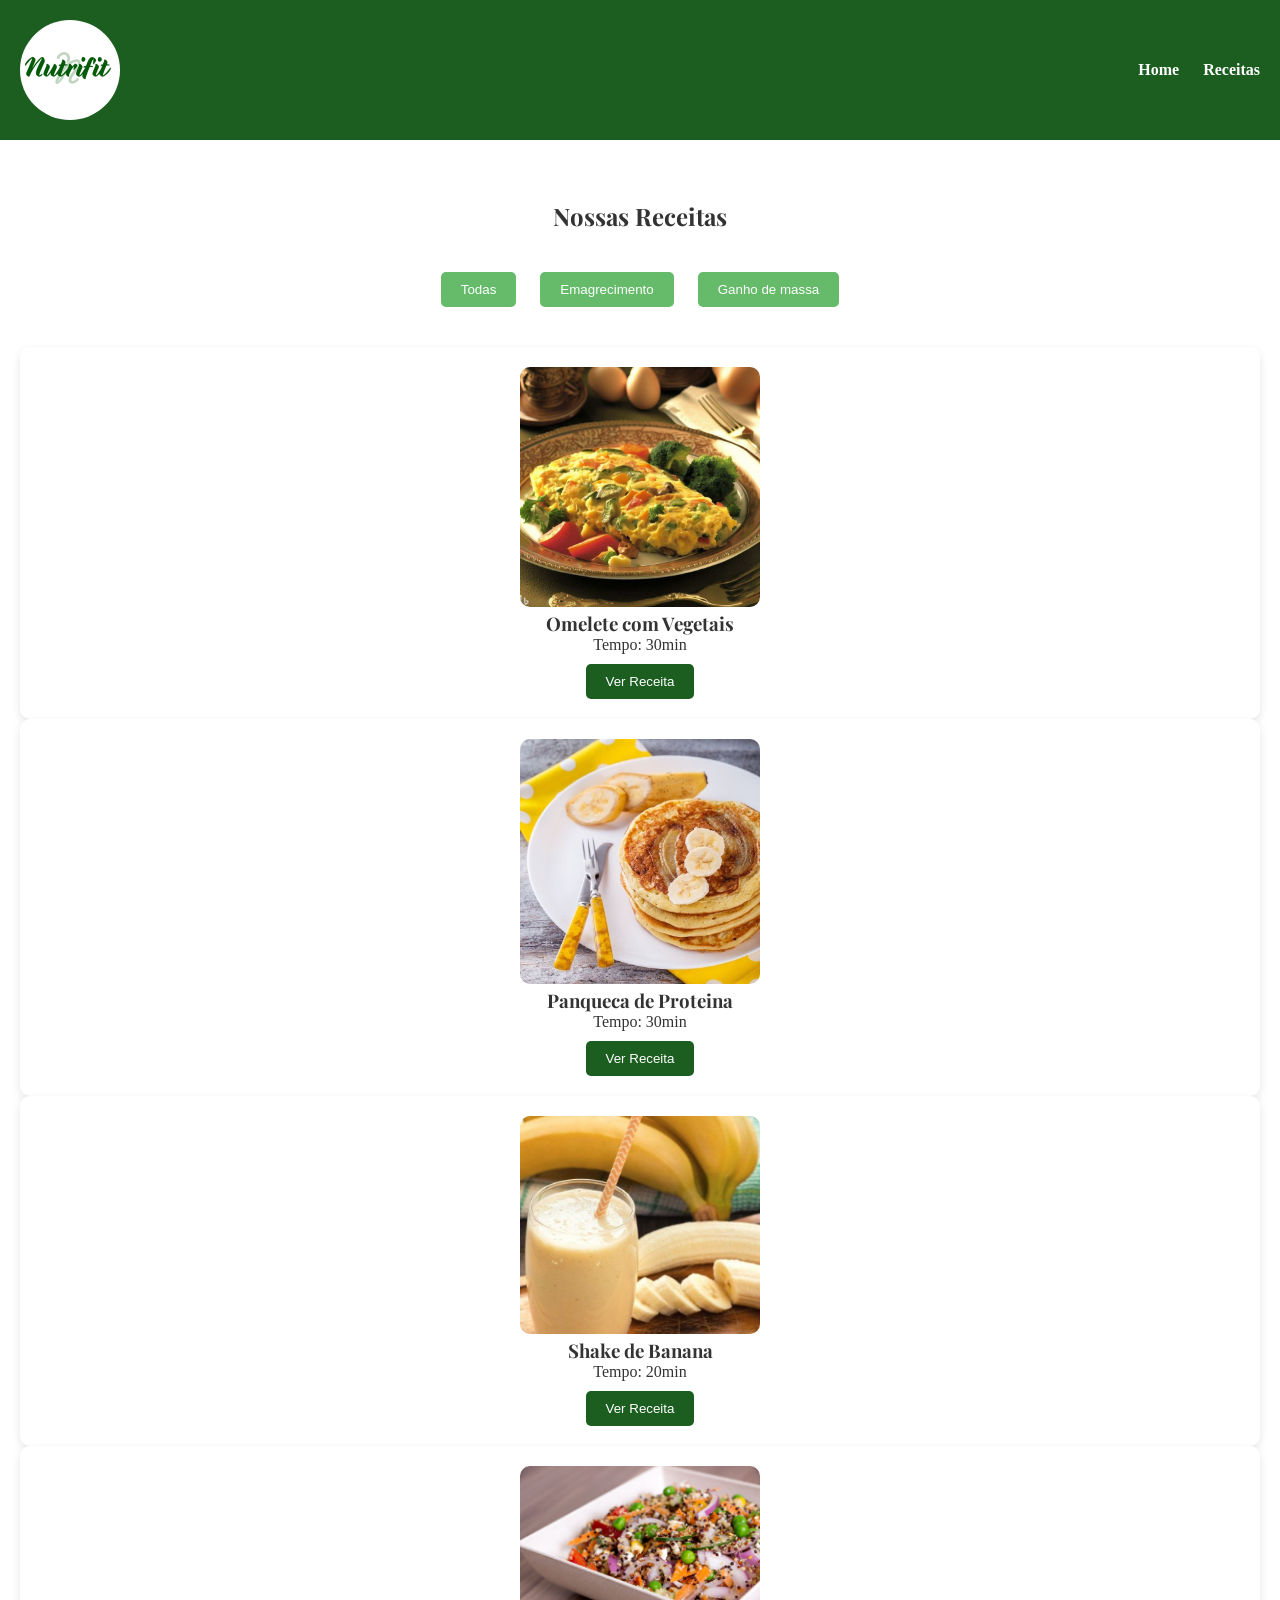
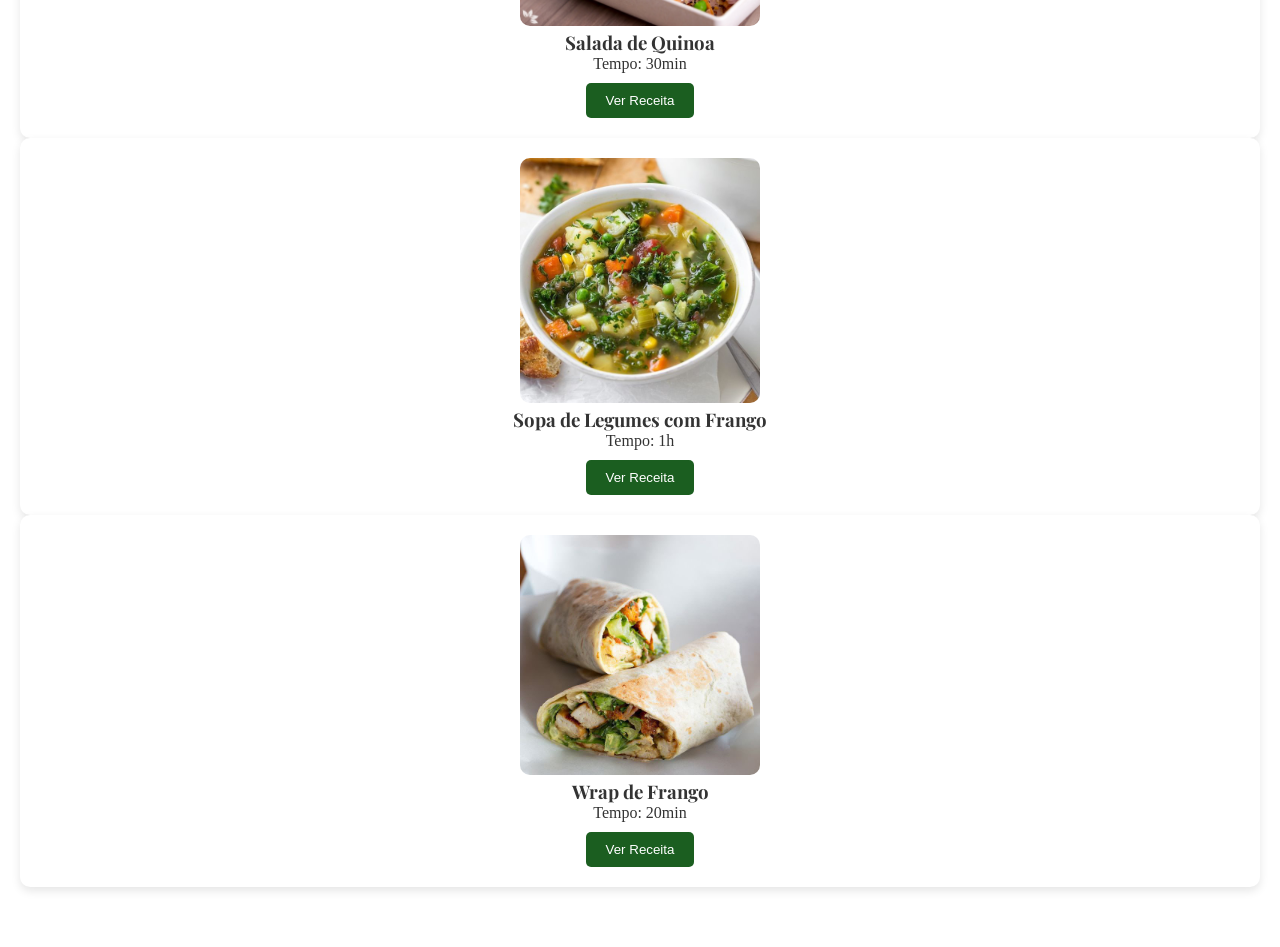
<file: receitas.html>
<!DOCTYPE html>
<html lang="en">
<head>
    <meta charset="UTF-8">
    <meta name="viewport" content="width=device-width, initial-scale=1.0">
    <title>Receitas</title>
    <link rel="stylesheet" href="style.css">

    <link rel="preconnect" href="https://fonts.googleapis.com">
    <link rel="preconnect" href="https://fonts.gstatic.com" crossorigin>
    <link href="https://fonts.googleapis.com/css2?family=Playfair+Display:wght@600&family=Poppins:wght@300;400;500&display=swap" rel="stylesheet">

</head>
<body>
    <header>
         <img src="imagens/logo.jpg" class="logo" alt="logo">

        <nav>
            <a href="index.html">Home</a>
            <a href="receitas.html">Receitas</a>
        </nav>
    </header>
    <section class="receitas">
        <h2>Nossas Receitas</h2>

        <div class="filtros">
            <button onclick="filtrar('todas')">Todas</button>
            <button onclick="filtrar('emagrecimento')">Emagrecimento</button>
            <button onclick="filtrar('massa')">Ganho de massa</button>
        </div>

        <div class="receitas-cards">
            <div class="card" data-categoria="massa">
                <img src="imagens/omelete.jpg" alt="Omelete">
                <h3>Omelete com Vegetais</h3>
                <p>Tempo: 30min</p>
                <button>Ver Receita</button>
            </div>
            <div class="card" data-categoria="massa">
                <img src="imagens/panqueca.jpg" alt="Panqueca de Proteina">
                <h3>Panqueca de Proteina</h3>
                <p>Tempo: 30min</p>
                <button>Ver Receita</button>
            </div>

            <div class="card" data-categoria="massa">
                <img src="imagens/shake.jpg" alt="Shake de Banana">
                <h3>Shake de Banana</h3>
                <p>Tempo: 20min</p>
                <button>Ver Receita</button>
            </div>

            <div class="card" data-categoria="emagrecimento">
                <img src="imagens/SaladaQuinoa.jpeg" alt="Salada de Quinoa">
                <h3>Salada de Quinoa</h3>
                <p>Tempo: 30min</p>
                <button>Ver Receita</button>
            </div>

            <div class="card" data-categoria="emagrecimento">
                <img src="imagens/sopa_2.jpg" alt="Sopa de Legumes com Frango">
                <h3>Sopa de Legumes com Frango</h3>
                <p>Tempo: 1h</p>
                <button>Ver Receita</button>
            </div>

            <div class="card" data-categoria="emagrecimento">
                <img src="imagens/wrap.jpg" alt="Wrap de Frango">
                <h3>Wrap de Frango</h3>
                <p>Tempo: 20min</p>
                <button>Ver Receita</button>
            </div>

        </div>
    </section>

    <script src="script.js"></script>
</body>
</html>
</file>
<file: style.css>
*{
margin:0;
padding:0;
box-sizing:border-box;
}

body{
background:#ffffff;
color:#333;
font-size: sans-serif;
}

h1, h2, h3{
    font-family:'Playfair Display', serif;
}

header{
background:#1B5E20;
color:white;
display:flex;
justify-content:space-between;
align-items:center;
padding:20px;
}

header h1{
font-size:28px;
letter-spacing:1px;
}

nav a{
color:white;
margin-left:20px;
text-decoration:none;
font-weight:bold;
}

nav a:hover{
color: #66BB6A;
}

.logo{
width:100px;
border-radius: 60px;
}


.hero{
align-items: center;
padding:80px 20px;
display: flex;
justify-content: space-between;
gap: 40px;
}

.hero h2{
font-size:36px;
color:#1B5E20;
margin-bottom:20px;
}

.hero p{
font-size:18px;
margin-bottom:30px;
}

.hero-texto{
max-width: 500px;
}
.hero-texto p{
font-size:16px;
color:#555;
margin-bottom:25px;
}

.hero-img img{
width:400px;
border-radius:10px;
}

.sobre{
padding:60px 20px;
font-size: 18px;
text-align:center;
background:#f5f5f5;
}

.btn{
background:#66BB6A;
font-size: 20px;
color:white;
padding:12px 25px;
text-decoration:none;
border-radius:6px;
font-weight:500;
transition:0.3s;
align-items: center;
}

.btn:hover{
background: #4CAF50;
}

.receitas{
padding:60px 20px;
text-align:center;
}

.receitas h2{
    text-align: center;
}

.filtros{
margin:30px 0; 
text-align: center;
}

.filtros button{
padding:10px 20px;
margin:10px;
border:none;
background:#66BB6A;
color:white;
border-radius:5px;
cursor:pointer;
}

.container-receitas{
display:grid;
grid-template-columns:repeat(auto-fit, minmax(250px,1fr)); /*define as colunas e auto-fit o navegador decide qnts colunas cabem*/
gap:30px;
padding:20px;
}

.card{
background:white;
border-radius:10px;
box-shadow:0 4px 10px rgba(0,0,0,0.1);
padding:20px;
text-align:center;
}

.card img{
width:20%;
border-radius:10px;
}

.card button{
margin-top:10px;
padding:10px 20px;
border:none;
background:#1B5E20;
color:white;
border-radius:5px;
cursor:pointer;
}
</file>
